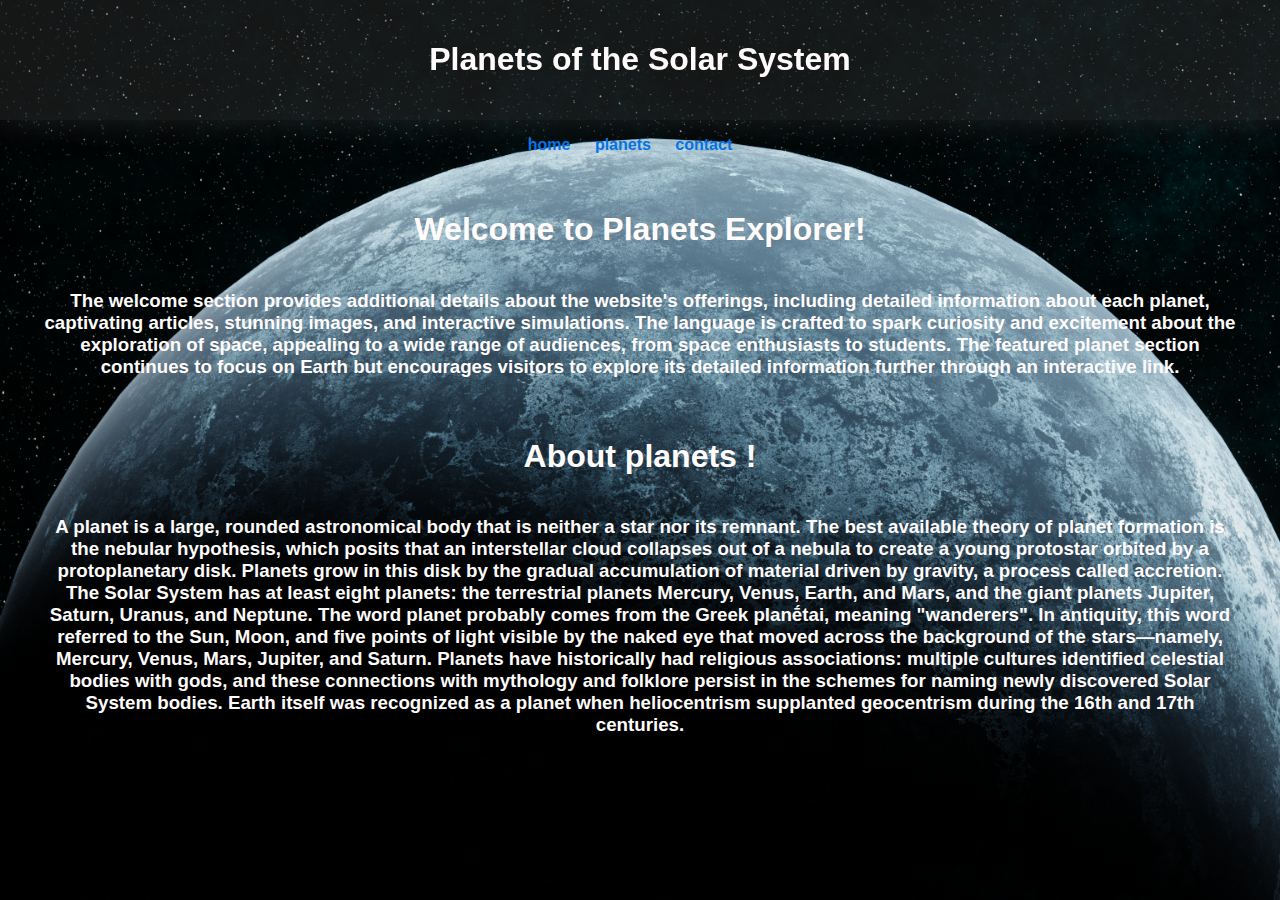
<file: index.html>
<!DOCTYPE html>
<html lang="en">
<head>
    <meta charset="UTF-8">
    <meta name="viewport" content="width=device-width, initial-scale=1.0">
    <title>Planets</title>
    <link rel="stylesheet" href="styles.css">
</head>
<body>
    <header>
        <h1>Planets of the Solar System</h1>
    </header>
    <nav>
        <ul>
            <li><a href="/project1/index.html">home</a></li>
            <li><a href="/project1/planet.html">planets</a></li>
            <li><a href="/project1/contact.html">contact</a></li>
            
        </ul>
    </nav>
    <main>
        <section>
            <h1>Welcome to Planets Explorer!</h1>
            <h3>The welcome section provides additional details about the website's offerings, including detailed information about each planet, captivating articles, stunning images, and interactive simulations.
                The language is crafted to spark curiosity and excitement about the exploration of space, appealing to a wide range of audiences, from space enthusiasts to students.
                The featured planet section continues to focus on Earth but encourages visitors to explore its detailed information further through an interactive link.</h3>
        </section>
        <section>
            <h1>About planets !</h1>
            <h3>A planet is a large, rounded astronomical body that is neither a star nor its remnant. The best available theory of planet formation is the nebular hypothesis, which posits that an interstellar cloud collapses out of a nebula to create a young protostar orbited by a protoplanetary disk. Planets grow in this disk by the gradual accumulation of material driven by gravity, a process called accretion. The Solar System has at least eight planets: the terrestrial planets Mercury, Venus, Earth, and Mars, and the giant planets Jupiter, Saturn, Uranus, and Neptune.

                The word planet probably comes from the Greek planḗtai, meaning "wanderers". In antiquity, this word referred to the Sun, Moon, and five points of light visible by the naked eye that moved across the background of the stars—namely, Mercury, Venus, Mars, Jupiter, and Saturn. Planets have historically had religious associations: multiple cultures identified celestial bodies with gods, and these connections with mythology and folklore persist in the schemes for naming newly discovered Solar System bodies. Earth itself was recognized as a planet when heliocentrism supplanted geocentrism during the 16th and 17th centuries.</h3>
        </section>
        
    </main>
    
</body>
</html>
</file>
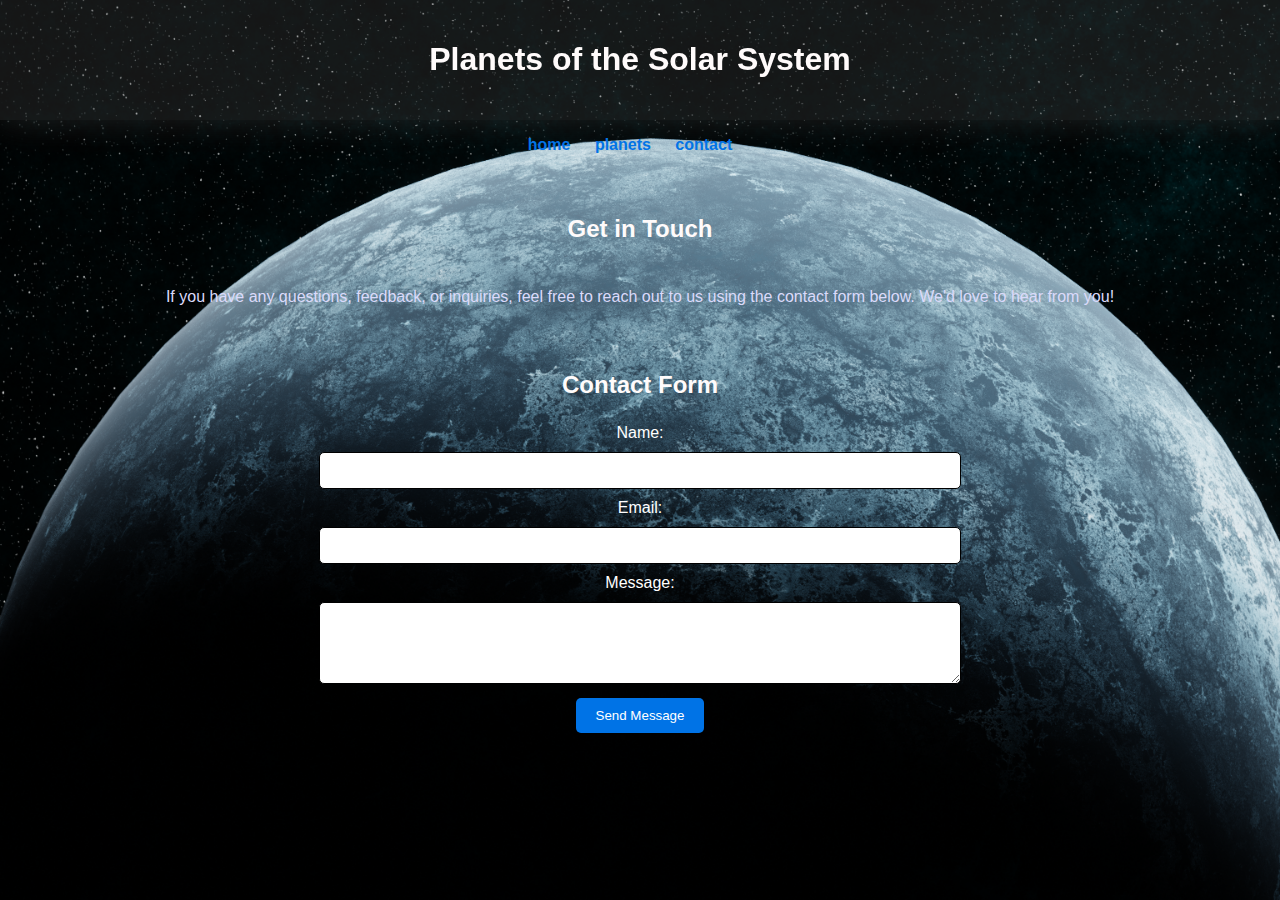
<file: contact.html>
<!DOCTYPE html>
<html lang="en">
<head>
    <meta charset="UTF-8">
    <meta name="viewport" content="width=device-width, initial-scale=1.0">
    <title>Contact Us</title>
    <link rel="stylesheet" href="styles.css">
</head>
<body>
    
    <header>
        <h1>Planets of the Solar System</h1>
    </header>
    <nav>
        <ul>
            <li><a href="/project1/index.html">home</a></li>
            <li><a href="/project1/planet.html">planets</a></li>
            <li><a href="/project1/contact.html">contact</a></li>
            
        </ul>
    </nav>
    
    <main>
        <section>
            <h2>Get in Touch</h2>
            <p>If you have any questions, feedback, or inquiries, feel free to reach out to us using the contact form below. We'd love to hear from you!</p>
        </section>
        <section>
            <h2>Contact Form</h2>
            <form action="#" method="post">
                <label for="name">Name:</label><br>
                <input type="text" id="name" name="name" required><br>
                <label for="email">Email:</label><br>
                <input type="email" id="email" name="email" required><br>
                <label for="message">Message:</label><br>
                <textarea id="message" name="message" rows="4" required></textarea><br>
                <button type="submit">Send Message</button>
            </form>
        </section>
    </main>
    
</body>
</html>
</file>
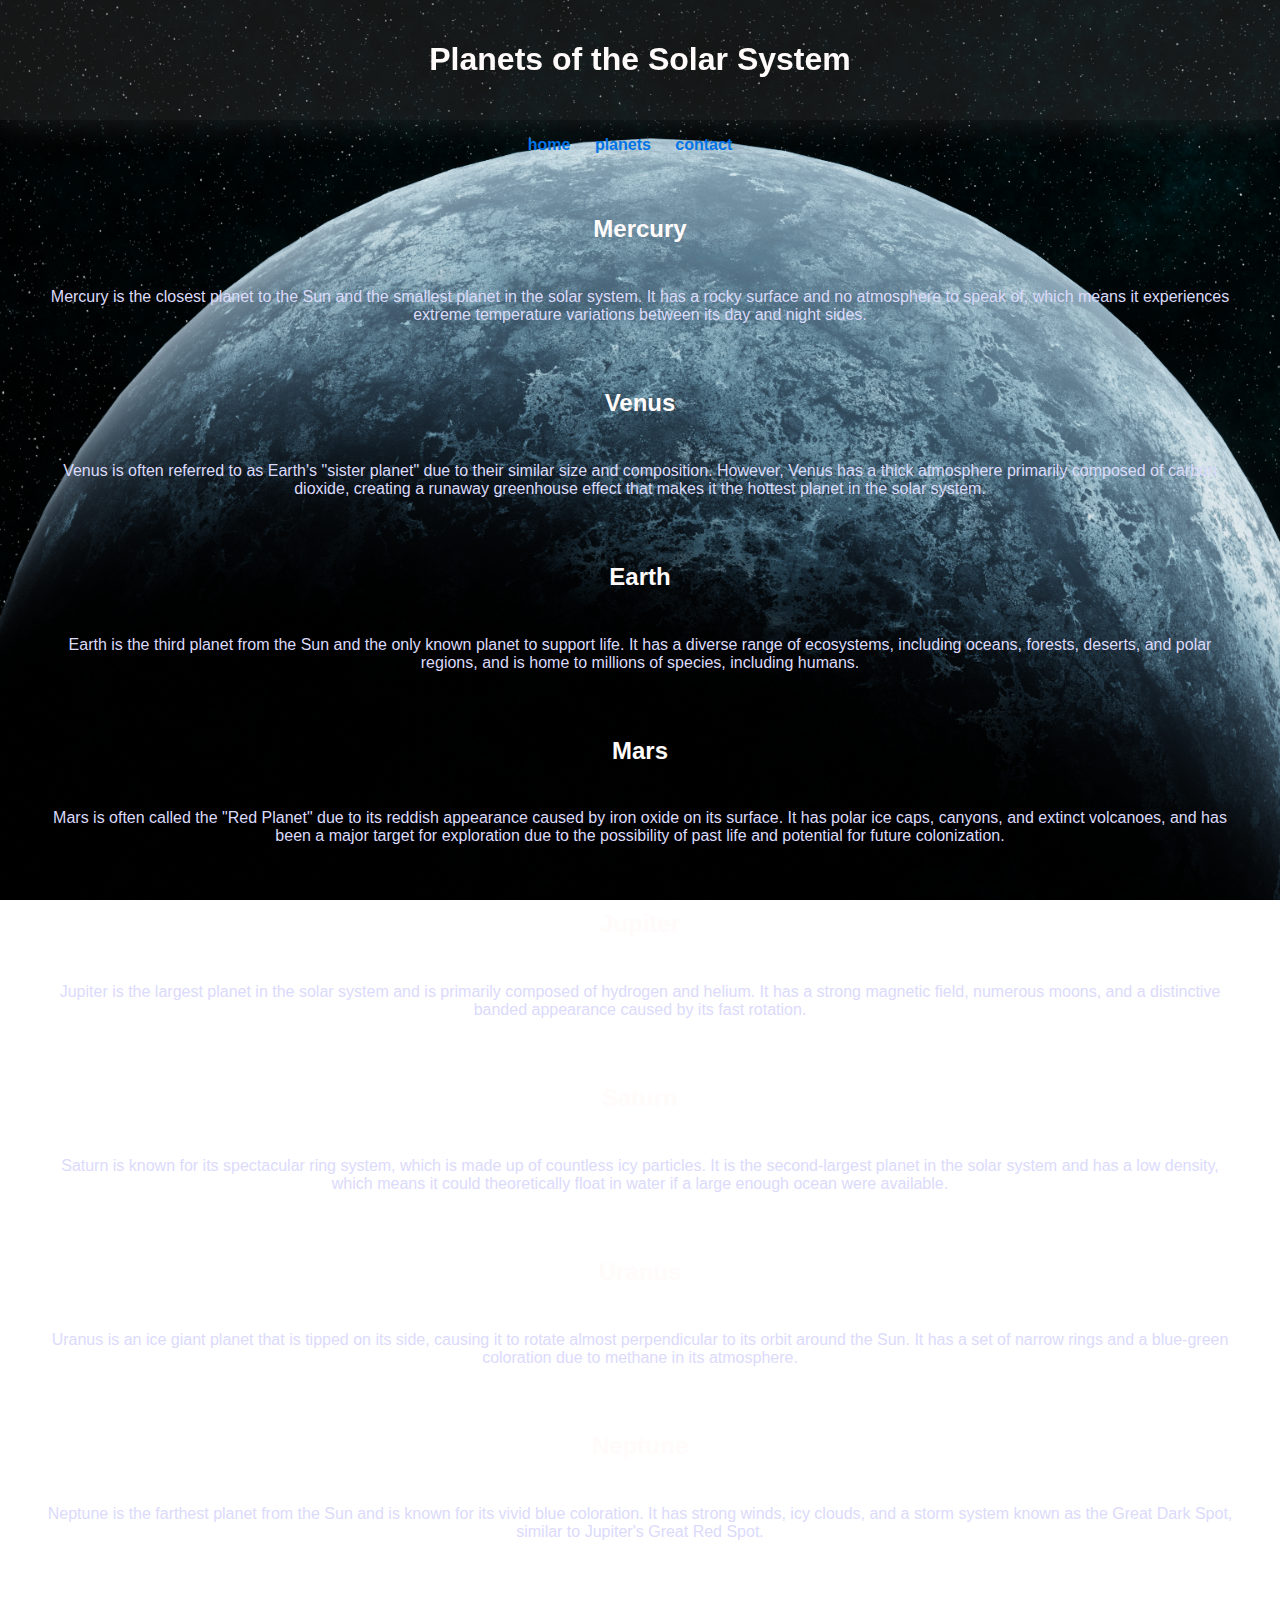
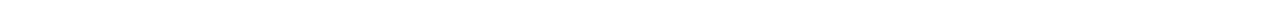
<file: planet.html>
<!DOCTYPE html>
<html lang="en">
<head>
    <meta charset="UTF-8">
    <meta name="viewport" content="width=device-width, initial-scale=1.0">
    <title>Planets</title>
    <link rel="stylesheet" href="styles.css">
</head>
<body>
    <header>
        <h1>Planets of the Solar System</h1>
    </header>
    <nav>
        <ul>
            <li><a href="/project1/index.html">home</a></li>
            <li><a href="/project1/planet.html">planets</a></li>
            <li><a href="/project1/contact.html">contact</a></li>
            
        </ul>
    </nav>
    
    <main>
        <section>
            <h2>Mercury</h2>
            <p>Mercury is the closest planet to the Sun and the smallest planet in the solar system. It has a rocky surface and no atmosphere to speak of, which means it experiences extreme temperature variations between its day and night sides.</p>
        </section>
        <section>
            <h2>Venus</h2>
            <p>Venus is often referred to as Earth's "sister planet" due to their similar size and composition. However, Venus has a thick atmosphere primarily composed of carbon dioxide, creating a runaway greenhouse effect that makes it the hottest planet in the solar system.</p>
        </section>
        <section>
            <h2>Earth</h2>
            <p>Earth is the third planet from the Sun and the only known planet to support life. It has a diverse range of ecosystems, including oceans, forests, deserts, and polar regions, and is home to millions of species, including humans.</p>
        </section>
        <section>
            <h2>Mars</h2>
            <p>Mars is often called the "Red Planet" due to its reddish appearance caused by iron oxide on its surface. It has polar ice caps, canyons, and extinct volcanoes, and has been a major target for exploration due to the possibility of past life and potential for future colonization.</p>
        </section>
        <section>
            <h2>Jupiter</h2>
            <p>Jupiter is the largest planet in the solar system and is primarily composed of hydrogen and helium. It has a strong magnetic field, numerous moons, and a distinctive banded appearance caused by its fast rotation.</p>
        </section>
        <section>
            <h2>Saturn</h2>
            <p>Saturn is known for its spectacular ring system, which is made up of countless icy particles. It is the second-largest planet in the solar system and has a low density, which means it could theoretically float in water if a large enough ocean were available.</p>
        </section>
        <section>
            <h2>Uranus</h2>
            <p>Uranus is an ice giant planet that is tipped on its side, causing it to rotate almost perpendicular to its orbit around the Sun. It has a set of narrow rings and a blue-green coloration due to methane in its atmosphere.</p>
        </section>
        <section>
            <h2>Neptune</h2>
            <p>Neptune is the farthest planet from the Sun and is known for its vivid blue coloration. It has strong winds, icy clouds, and a storm system known as the Great Dark Spot, similar to Jupiter's Great Red Spot.</p>
        </section>
    </main>
    
</body>
</html>
</file>
<file: styles.css>
body {
    background-image: url(./0045.png);
    background-size: cover;
    font-family: Arial, sans-serif;
    background-repeat: no-repeat;
    background-attachment: fixed;
    color: #333;
    text-align: center;
    margin: 0;
    padding: 0;
}
body {
    background-color: rgba(255, 255, 255, 0.01); /* Adjust the last value (0.8) to change opacity */
}

header {
background: rgba(107, 104, 104, 0.2);

box-shadow: 0 4px 30px rgba(255, 255, 255, 0.1);
backdrop-filter: blur(.5px);


    /*box-shadow: 0 -6px 10px 5px rgba(248, 247, 247, 0.5);*/
    color: #ffffff;
    padding: 20px;
}

nav ul {
    
    list-style-type: none;
    padding: 0;
}

nav ul li {
    display: inline;
    margin-right: 20px;
}

nav ul li a {
    text-decoration: none;
    color: #0073e6;
    font-weight: bold;
}

nav ul li a:hover {
    text-decoration: #f0f8ff;
}

footer {
    background: rgba(91, 125, 171, 0.2);

    box-shadow: 0 4px 30px rgba(255, 255, 255, 0.1);
    color: #ffffff;
    
    position: fixed;
    bottom: 0;
   
    width: 100%;
    
}


main {
    padding: 20px;
}

section {
    margin-bottom: 40px;
}

h1 {
    font-family: Arial, sans-serif;
    text-align: center;
    color: #fffbfb;
}

h3 {
    font-family: Arial, sans-serif;
    text-align: center;
    color: #fffbfb;
    padding: 20px;
    border: 10px;
}
h2 {
    font-family: Arial, sans-serif;
    text-align: center;
    color: #fffbfb;
    padding: 5px;
    border: 5px;
}
p {
    font-family: Arial, sans-serif;
    text-align: center;
    padding: 20px;
    border: 10px;
    color: #dbdafb;
}

input[type="text"],
input[type="email"],
textarea {
    width: 50%;
    padding: 10px;
    margin: 10px 0;
    border: 1px solid #000000;
    border-radius: 5px;
}

button {
    background-color: #0073e6;
    color: #ffffff;
    padding: 10px 20px;
    border: none;
    border-radius: 5px;
    cursor: pointer;
}

button:hover {
    background-color: #f3f3f3;
}

label{
    color: #ffffff;
}

@media (max-width: 1200px) {
  .container {
    max-width: 1140px;
  }
}

@media (max-width: 992px) {
  .container {
    max-width: 960px;
  }
}

@media (max-width: 768px) {
  .container {
    max-width: 720px;
  }
}

@media (max-width: 576px) {
  .container {
    max-width: 540px;
  }
}
</file>
